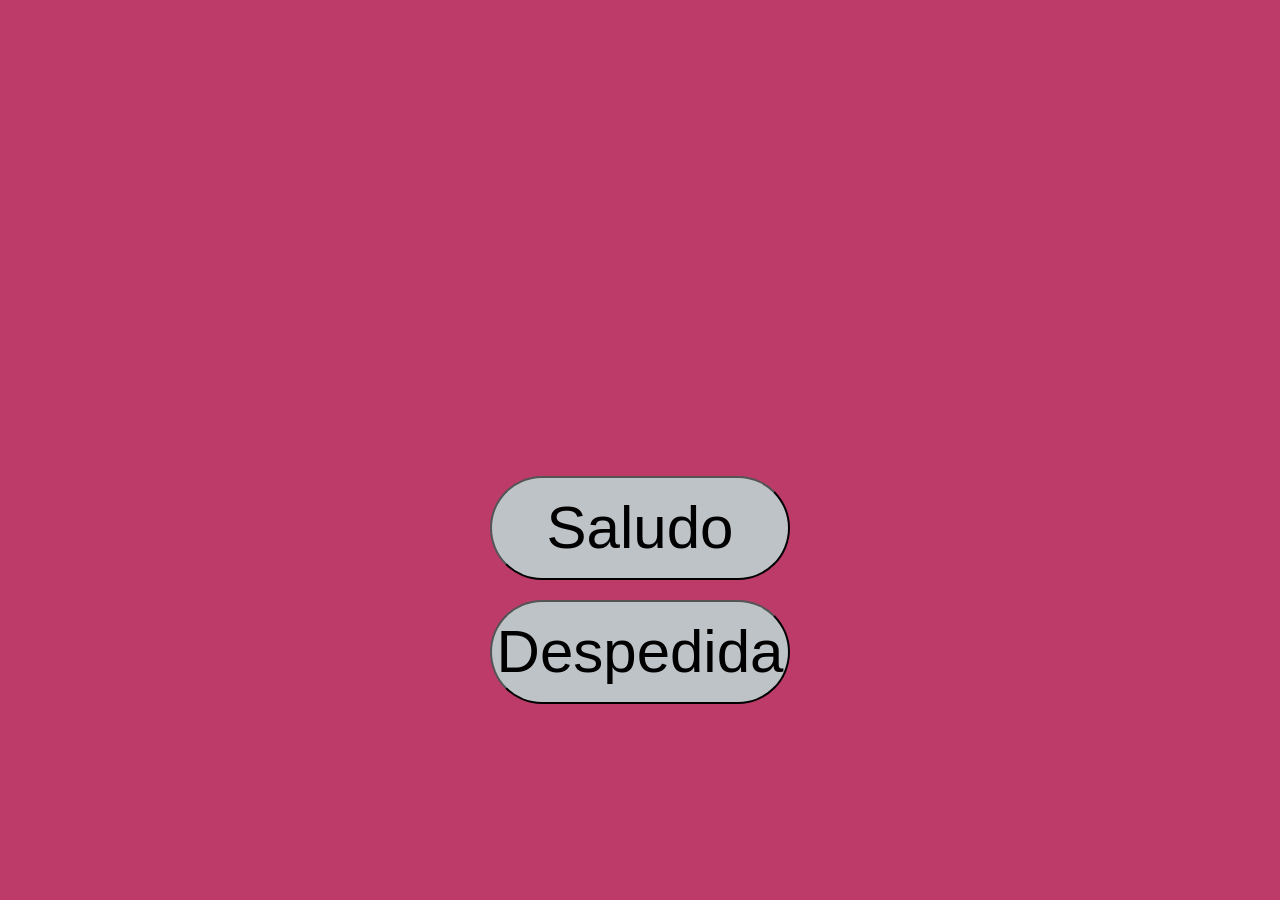
<file: dom-js/01_innerText/index.html>
<!DOCTYPE html>
<html lang="en">
<head>
    <meta charset="UTF-8">
    <meta name="viewport" content="width=device-width, initial-scale=1.0">
    <meta http-equiv="X-UA-Compatible" content="ie=edge">
    <title>Inner HTML</title>
    <link href="https://fonts.googleapis.com/css?family=Roboto" rel="stylesheet">
    <link rel="stylesheet" href="styles.css">
</head>
<body>
    <h1 id="title"></h1>
    <button onclick="mostrarMensaje('Hola')">Saludo</button>
    <button onclick="mostrarMensaje('Chau')">Despedida</button>
    <script src="script.js"></script>
</body>
</html>
</file>
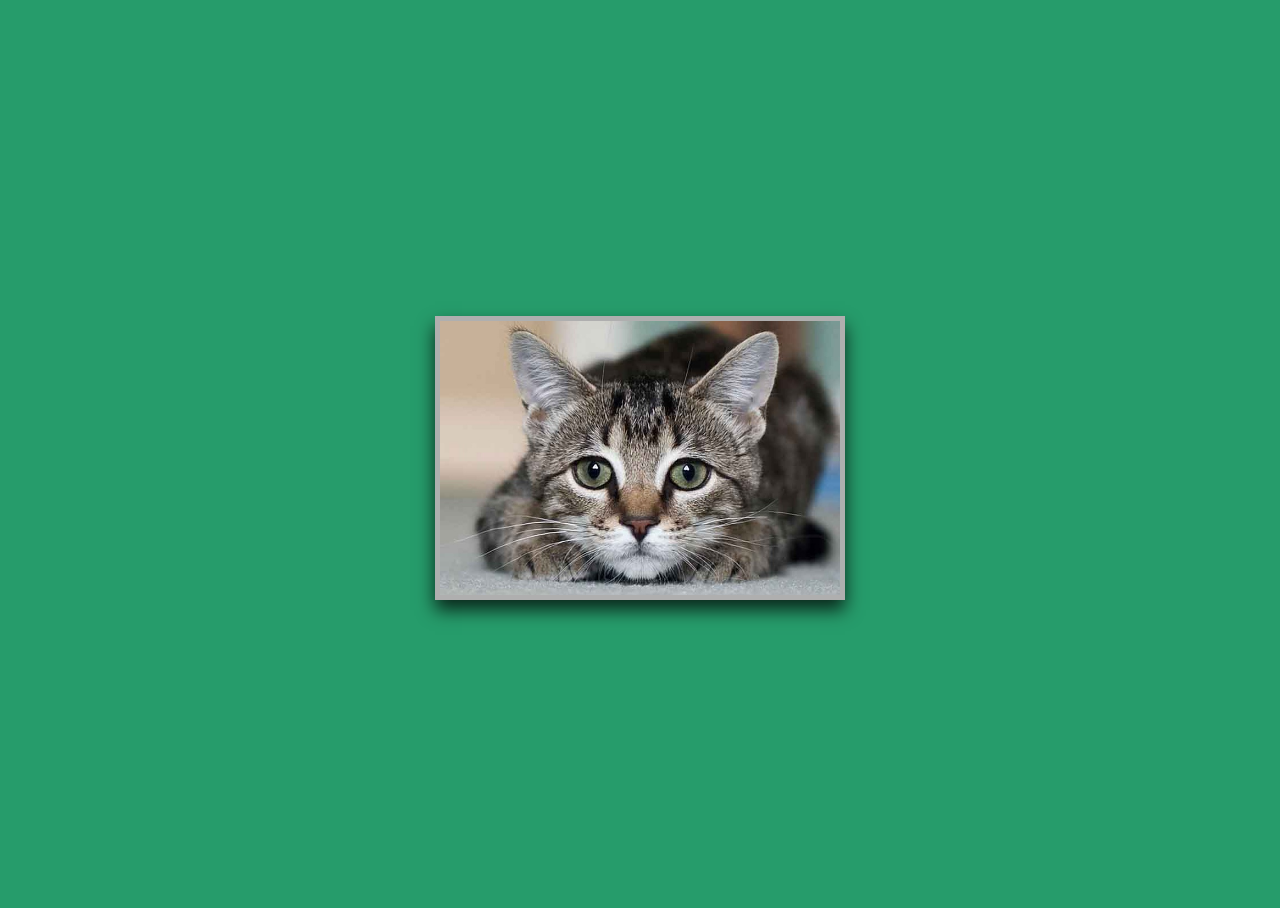
<file: dom-js/01b_animales/index.html>
<!DOCTYPE html>
<html lang="en">
<head>
    <meta charset="UTF-8">
    <meta name="viewport" content="width=device-width, initial-scale=1.0">
    <meta http-equiv="X-UA-Compatible" content="ie=edge">
    <title>Animales</title>
    <link rel="stylesheet" href="styles.css">
</head>
<body>
    <img src="gato.jpg" alt="" id="imagen-animal">
    <script src="script.js"></script>
</body>
</html>
</file>
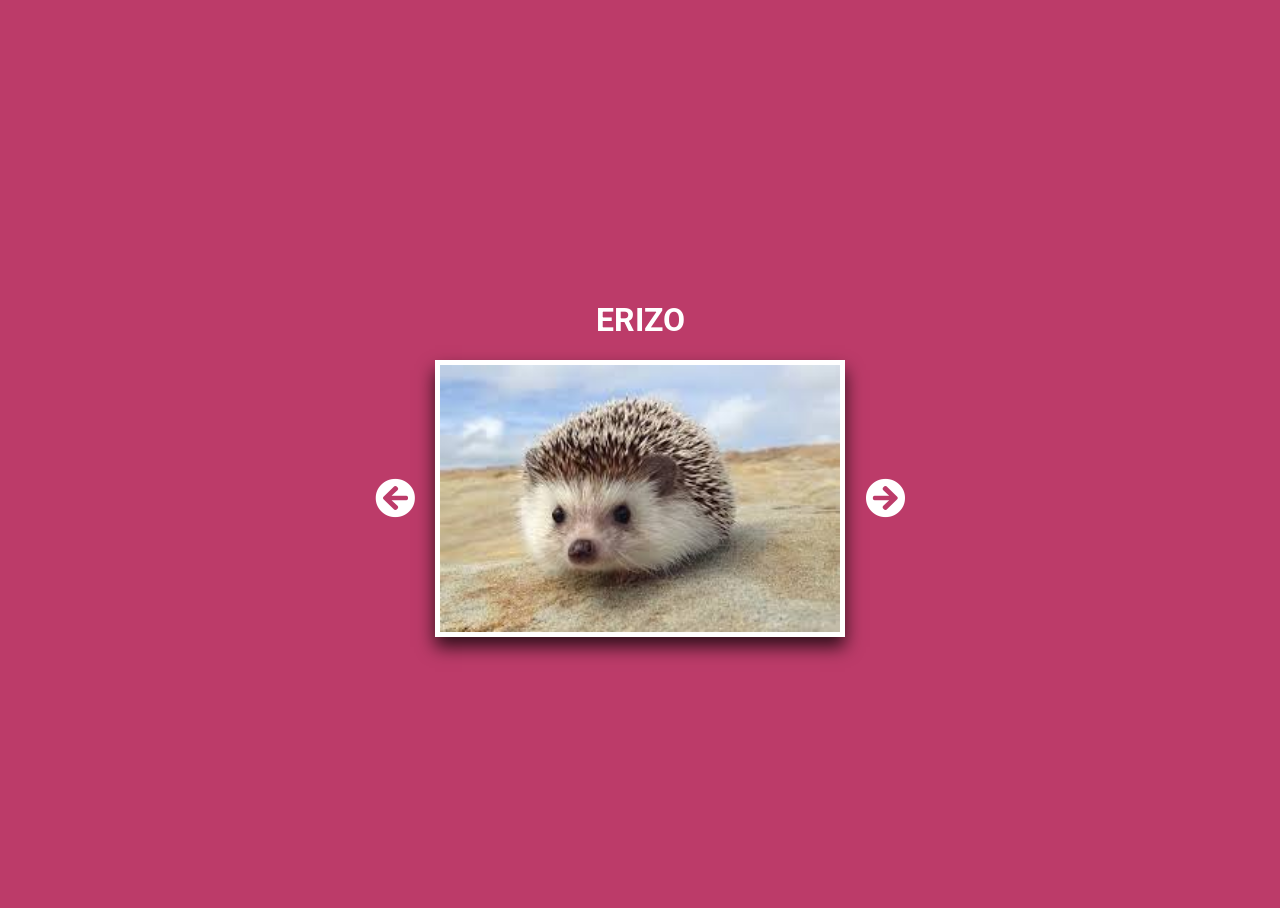
<file: dom-js/01c_slider/index.html>
<!DOCTYPE html>
<html lang="en">
<head>
    <meta charset="UTF-8">
    <meta name="viewport" content="width=device-width, initial-scale=1.0">
    <meta http-equiv="X-UA-Compatible" content="ie=edge">
    <title>Animales</title>
    <link href="https://fonts.googleapis.com/css?family=Roboto" rel="stylesheet">
    <link rel="stylesheet" href="styles.css">
    <link rel="stylesheet" href="https://use.fontawesome.com/releases/v5.8.2/css/all.css" integrity="sha384-oS3vJWv+0UjzBfQzYUhtDYW+Pj2yciDJxpsK1OYPAYjqT085Qq/1cq5FLXAZQ7Ay" crossorigin="anonymous">
</head>
<body>
    <div>
        <h1 id="title_1">ERIZO</h1>
        <h1 id="title_2" class="hidden">FOCA</h1>
        <h1 id="title_3" class="hidden">GATO</h1>
        <h1 id="title_4" class="hidden">PANDA</h1>
        <h1 id="title_5" class="hidden">PERRO</h1>
    </div>
    <div class="img-container">
            <i class="fas fa-arrow-circle-left arrow" onclick="retrocederImagen()"></i>
        <img src="imagen_1.jpg" alt="" id="imagen-animal">
        <i class="fas fa-arrow-circle-right arrow" onclick="avanzarImagen()"></i>
    </div>
    <script src="script.js"></script>
</body>
</html>
</file>
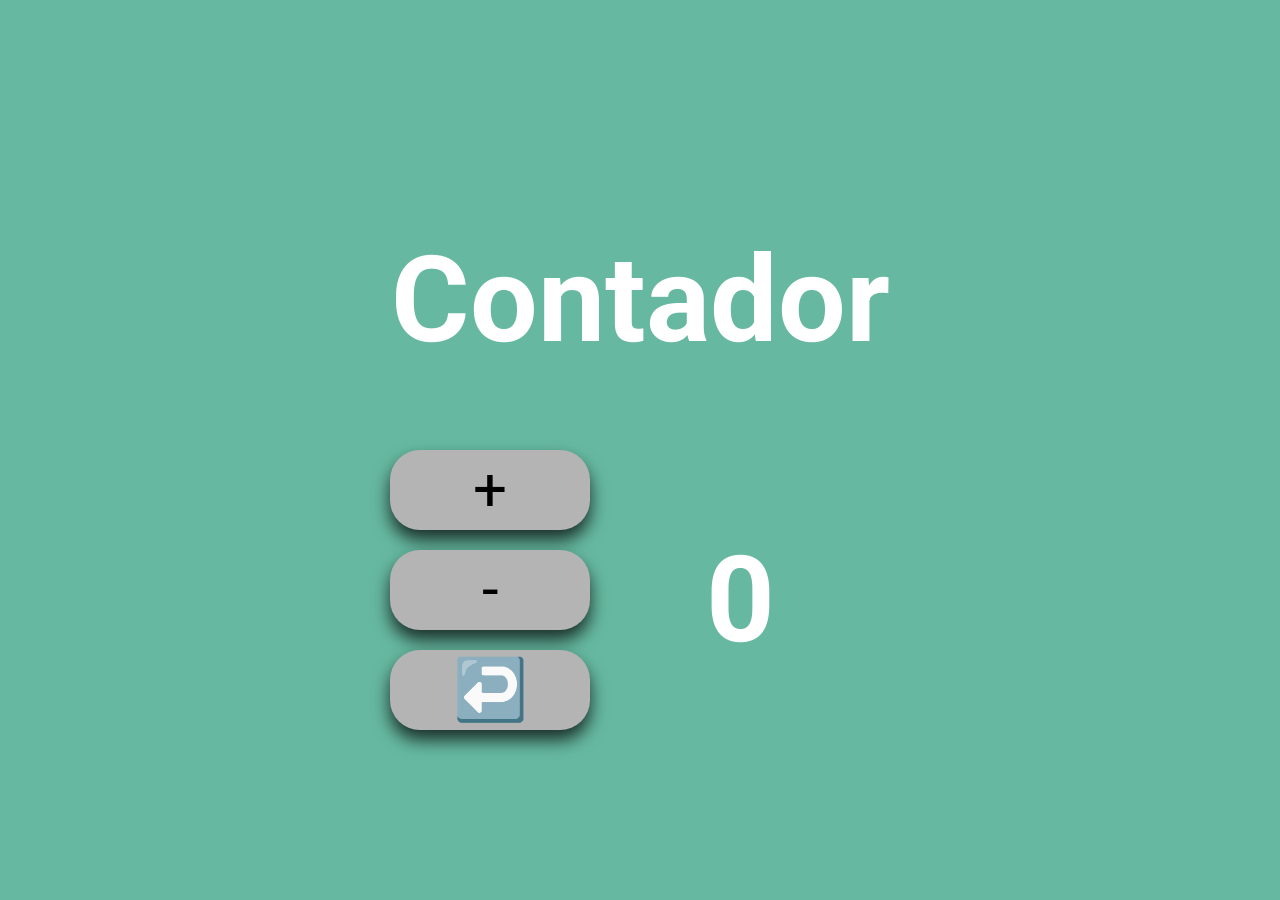
<file: dom-js/02_contador/index.html>
<!DOCTYPE html>
<html lang="en">
<head>
    <meta charset="UTF-8">
    <meta name="viewport" content="width=device-width, initial-scale=1.0">
    <meta http-equiv="X-UA-Compatible" content="ie=edge">
    <title>Inner Text</title>
    <link href="https://fonts.googleapis.com/css?family=Roboto" rel="stylesheet">
    <link rel="stylesheet" href="styles.css">
</head>
<body>
    <h1>Contador</h1>
    <div class="container">
        <div class="buttons">
            <div class="button" onclick="incrementarContador()">+</div>
            <div class="button" onclick="disminuirContador()">-</div>
            <div class="button" onclick="reiniciarContador()">↩️</div>
        </div>
        <h1 id="counter">0</h1>
        <script src="script.js"></script>
    </div>
</body>
</html>
</file>
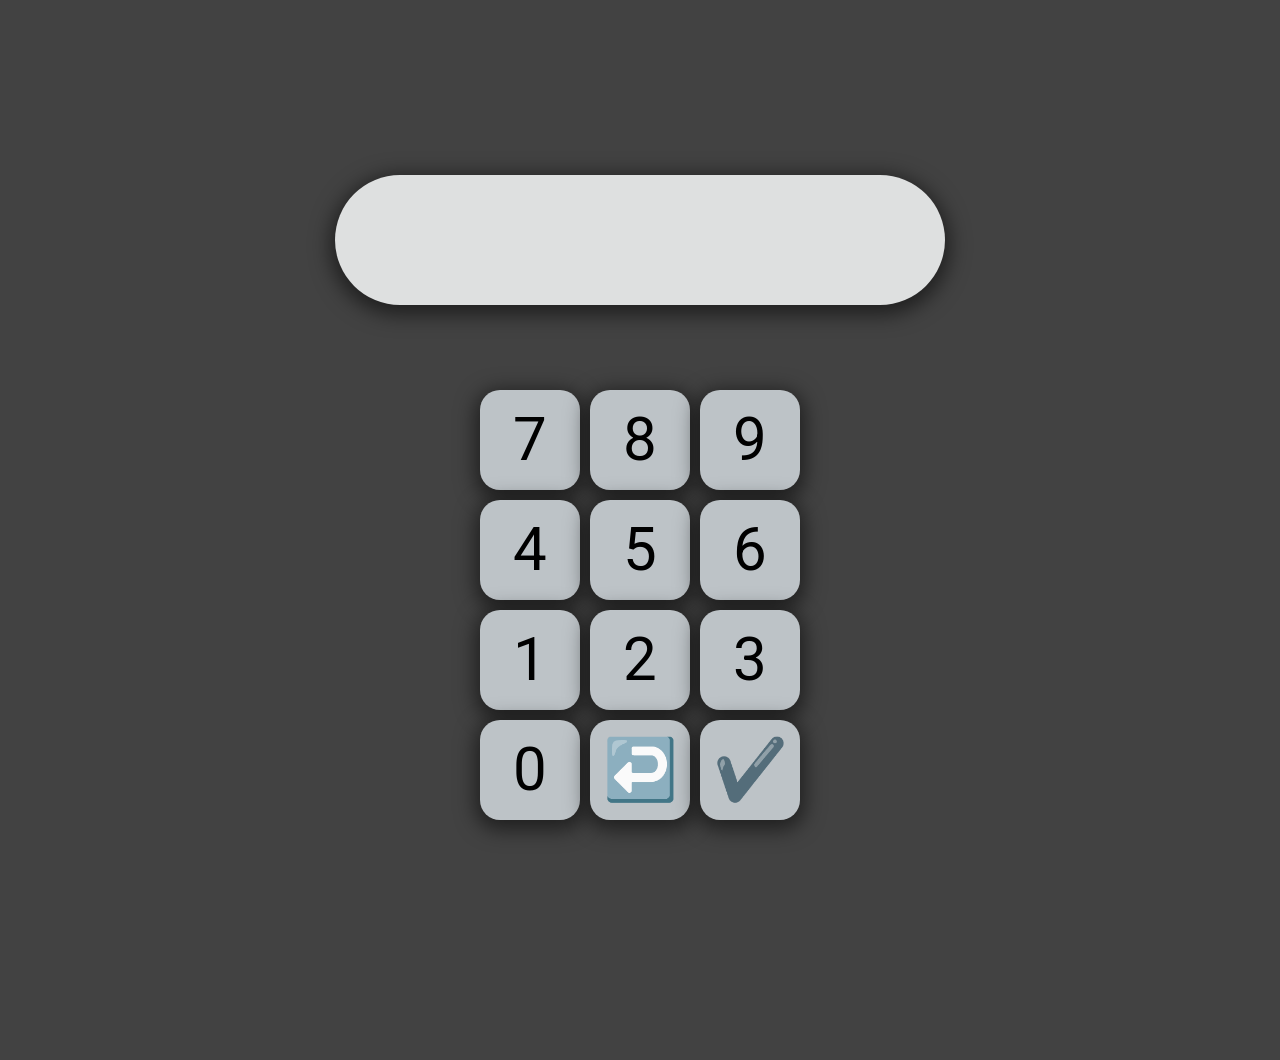
<file: dom-js/03_pin/index.html>
<!DOCTYPE html>
<html lang="en">
<head>
    <meta charset="UTF-8">
    <meta name="viewport" content="width=device-width, initial-scale=1.0">
    <meta http-equiv="X-UA-Compatible" content="ie=edge">
    <title>Pin</title>
    <link href="https://fonts.googleapis.com/css?family=Roboto" rel="stylesheet">
    <link rel="stylesheet" href="styles.css">
</head>
<body>
    <div class="container">
        <h1 id="pin"></h1>
        <div class="buttons">
            <div class="button" onclick="insertarDigito(7)">7</div>
            <div class="button" onclick="insertarDigito(8)">8</div>
            <div class="button" onclick="insertarDigito(9)">9</div>
        </div>
        <div class="buttons">
            <div class="button" onclick="insertarDigito(4)">4</div>
            <div class="button" onclick="insertarDigito(5)">5</div>
            <div class="button" onclick="insertarDigito(6)">6</div>
        </div>
        <div class="buttons">
            <div class="button" onclick="insertarDigito(1)">1</div>
            <div class="button" onclick="insertarDigito(2)">2</div>
            <div class="button" onclick="insertarDigito(3)">3</div>
        </div>
        <div class="buttons">
            <div class="button" onclick="insertarDigito(0)">0</div>
            <div class="button" onclick="borrarDígito()">↩️</div>
            <div class="button" onclick="chequearPin()">✔️</div>
        </div>
    </div>
    <script src="script.js"></script>
</body>
</html>
</file>
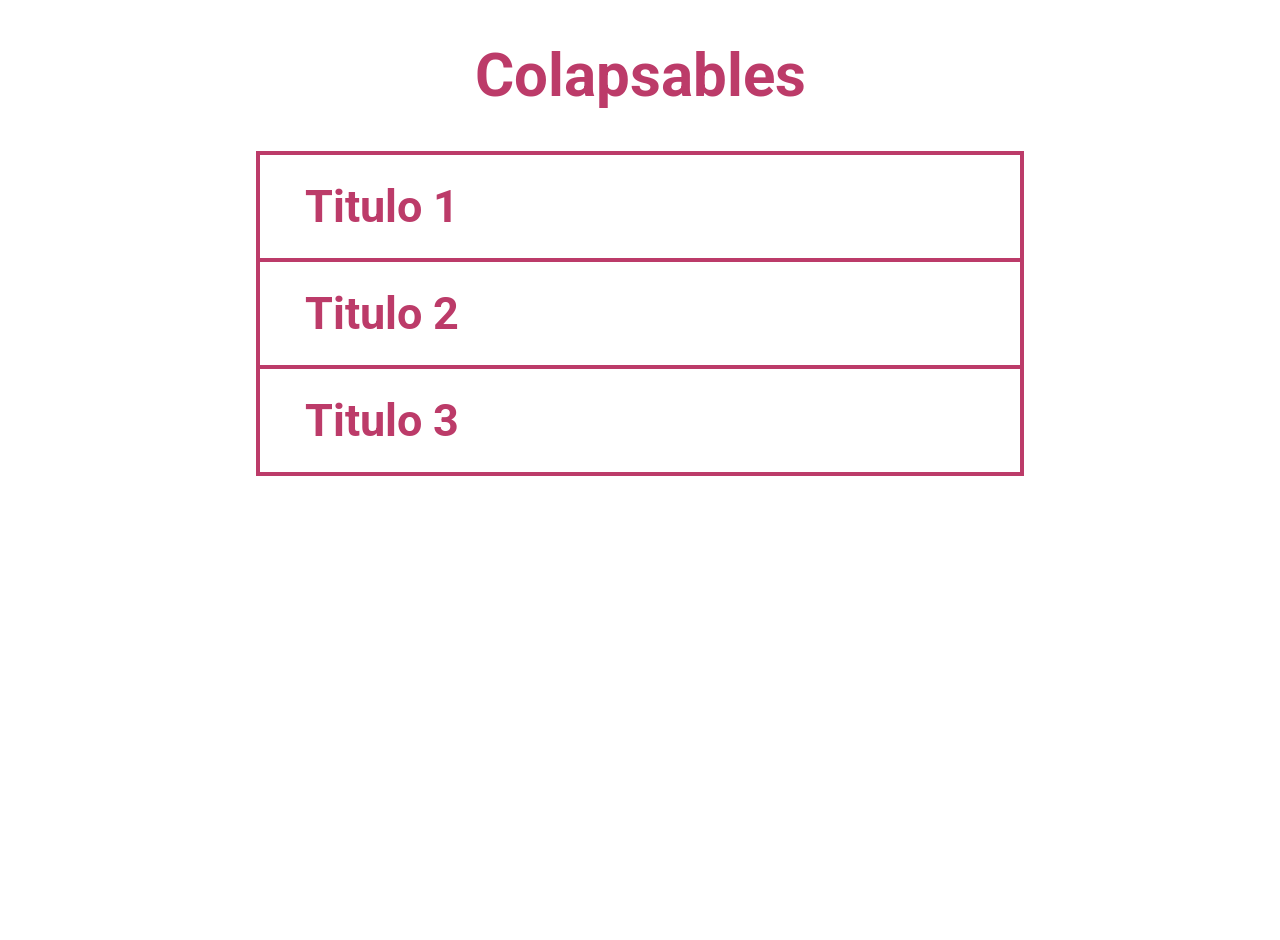
<file: dom-js/03a_colapsable/index.html>
<!DOCTYPE html>
<html lang="en">
<head>
    <meta charset="UTF-8">
    <meta name="viewport" content="width=device-width, initial-scale=1.0">
    <meta http-equiv="X-UA-Compatible" content="ie=edge">
    <title>Colapsable</title>
    <link href="https://fonts.googleapis.com/css?family=Roboto" rel="stylesheet">
    <link rel="stylesheet" href="styles.css">
</head>
<body>
    <h1>Colapsables</h1>
    <div class="container">
        <div class="card">
            <div class="card-header" onclick="mostrarDesplegable('texto-1')">
                <h2>Titulo 1</h2>
            </div>
            <div id="texto-1" class="card-body">
                <p>Lorem, ipsum dolor sit amet consectetur adipisicing elit. Enim voluptates veritatis iusto magni qui, nam accusamus deserunt ratione laboriosam vel dolorum? Dicta fugiat at deserunt saepe ex maxime accusantium nulla.</p>
                <p>Lorem, ipsum dolor sit amet consectetur adipisicing elit. Enim voluptates veritatis iusto magni qui, nam accusamus deserunt ratione laboriosam vel dolorum? Dicta fugiat at deserunt saepe ex maxime accusantium nulla.</p>
            </div>
        </div>
        <div class="card">
            <div class="card-header" onclick="mostrarDesplegable('texto-2')">
                <h2>Titulo 2</h2>
            </div>
            <div id="texto-2" class="card-body">
                <p>Lorem, ipsum dolor sit amet consectetur adipisicing elit. Enim voluptates veritatis iusto magni qui, nam accusamus deserunt ratione laboriosam vel dolorum? Dicta fugiat at deserunt saepe ex maxime accusantium nulla.</p>
                <p>Lorem, ipsum dolor sit amet consectetur adipisicing elit. Enim voluptates veritatis iusto magni qui, nam accusamus deserunt ratione laboriosam vel dolorum? Dicta fugiat at deserunt saepe ex maxime accusantium nulla.</p>
            </div>
        </div>
        <div class="card">
            <div class="card-header" onclick="mostrarDesplegable('texto-3')">
                <h2>Titulo 3</h2>
            </div>
            <div id="texto-3" class="card-body">
                <p>Lorem, ipsum dolor sit amet consectetur adipisicing elit. Enim voluptates veritatis iusto magni qui, nam accusamus deserunt ratione laboriosam vel dolorum? Dicta fugiat at deserunt saepe ex maxime accusantium nulla.</p>
                <p>Lorem, ipsum dolor sit amet consectetur adipisicing elit. Enim voluptates veritatis iusto magni qui, nam accusamus deserunt ratione laboriosam vel dolorum? Dicta fugiat at deserunt saepe ex maxime accusantium nulla.</p>
            </div>
        </div>
    </div>
    <script src="script.js"></script>
</body>
</html>
</file>
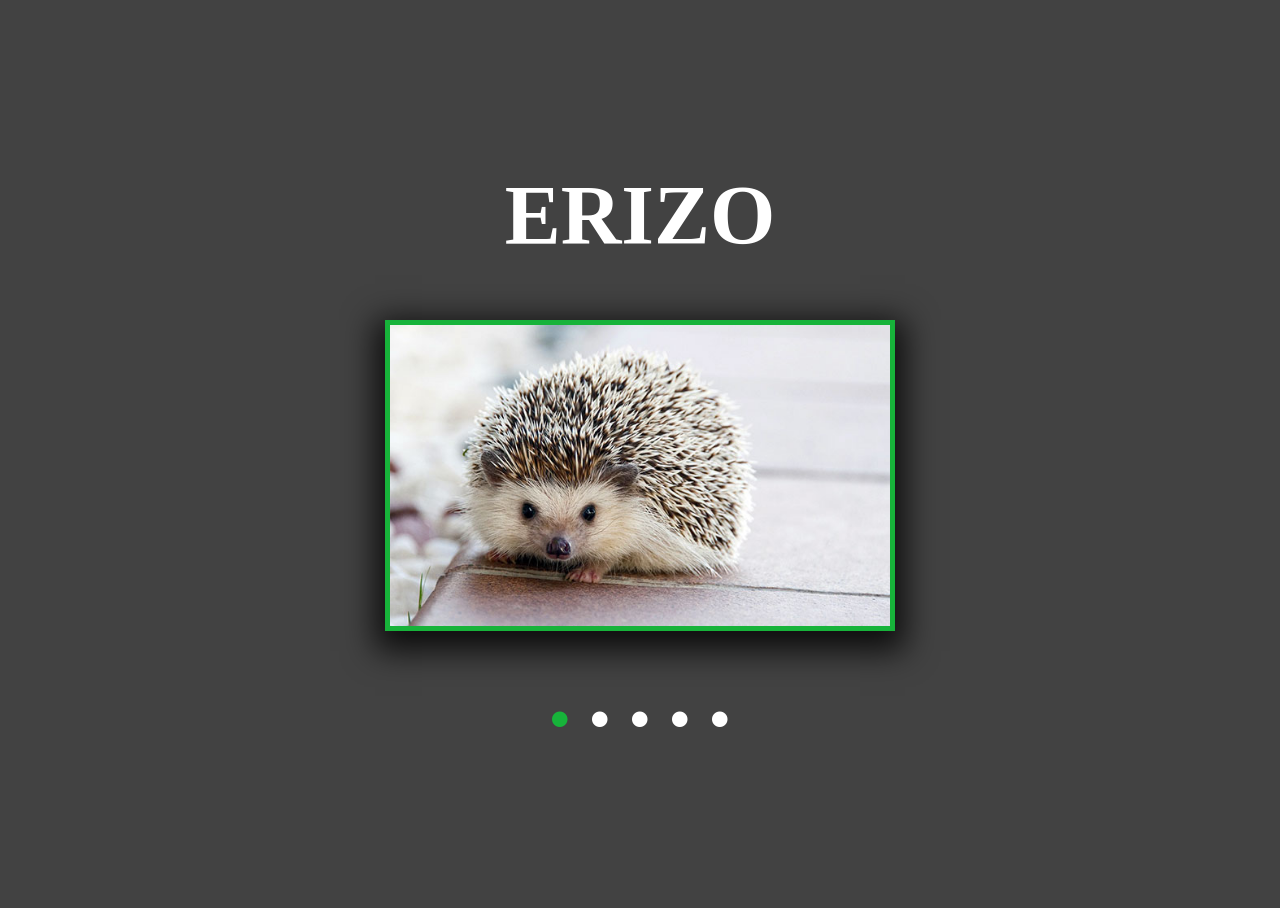
<file: dom-js/03b_slider/index.html>
<!DOCTYPE html>
<html lang="en">
<head>
    <meta charset="UTF-8">
    <meta name="viewport" content="width=device-width, initial-scale=1.0">
    <meta http-equiv="X-UA-Compatible" content="ie=edge">
    <title>Animales</title>
    <link href="https://fonts.googleapis.com/css?family=Roboto" rel="stylesheet">
    <link rel="stylesheet" href="styles.css">
    <link rel="stylesheet" href="https://use.fontawesome.com/releases/v5.8.2/css/all.css" integrity="sha384-oS3vJWv+0UjzBfQzYUhtDYW+Pj2yciDJxpsK1OYPAYjqT085Qq/1cq5FLXAZQ7Ay" crossorigin="anonymous">
</head>
<body>
    <div class="titles">
        <h1 id="title_1">ERIZO</h1>
        <h1 id="title_2" class="hidden">FOCA</h1>
        <h1 id="title_3" class="hidden">GATO</h1>
        <h1 id="title_4" class="hidden">PANDA</h1>
        <h1 id="title_5" class="hidden">PERRO</h1>
    </div>
    <div class="img-container">
        <img src="imagen_1.jpg" alt="" id="imagen-animal">
        <div class="dots">
                <i class="fas fa-circle selected" id="dot_1" onclick="cambiarImagen(1)"></i>
                <i class="fas fa-circle" id="dot_2" onclick="cambiarImagen(2)"></i>
                <i class="fas fa-circle" id="dot_3" onclick="cambiarImagen(3)"></i>
                <i class="fas fa-circle" id="dot_4" onclick="cambiarImagen(4)"></i>
                <i class="fas fa-circle" id="dot_5" onclick="cambiarImagen(5)"></i>
        </div>        
    </div>
    <script src="script.js"></script>
</body>
</html>
</file>
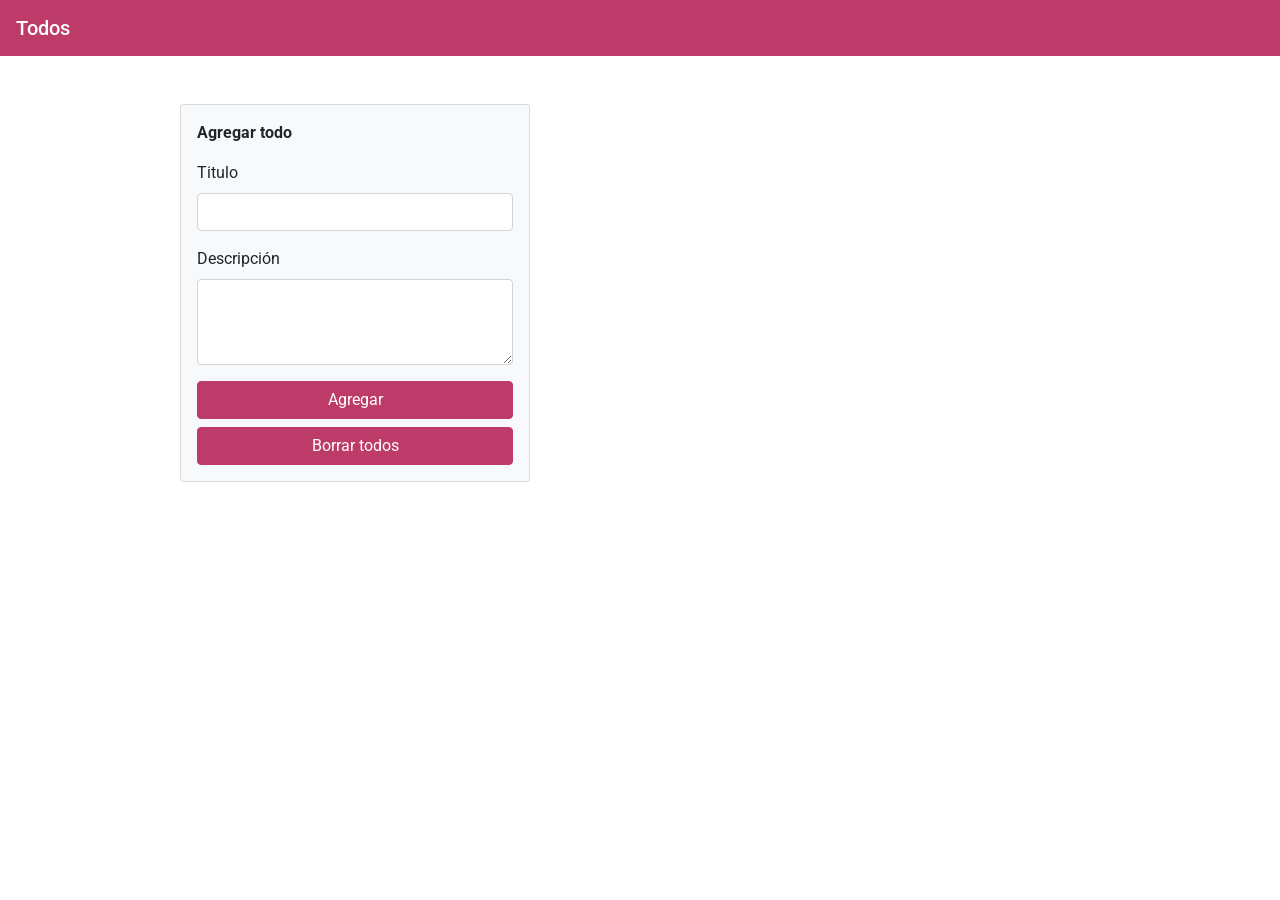
<file: dom-js/04_todos/index.html>
<!DOCTYPE html>
<html lang="en">

<head>
    <meta charset="UTF-8">
    <meta name="viewport" content="width=device-width, initial-scale=1.0">
    <meta http-equiv="X-UA-Compatible" content="ie=edge">
    <title>Inner HTML</title>
    <link rel="stylesheet" href="https://stackpath.bootstrapcdn.com/bootstrap/4.3.1/css/bootstrap.min.css"
        integrity="sha384-ggOyR0iXCbMQv3Xipma34MD+dH/1fQ784/j6cY/iJTQUOhcWr7x9JvoRxT2MZw1T" crossorigin="anonymous">
    <link href="https://fonts.googleapis.com/css?family=Roboto" rel="stylesheet">
    <link rel="stylesheet" href="styles.css">
</head>

<body>
    <nav class="navbar navbar-light">
        <span class="navbar-brand mb-0 h1 text-white">Todos</span>
    </nav>
    <div class="container mt-5">
        <div class="row">
            <div class="col-4 offset-1">
                <form action="" class="card bg-light p-3">
                    <p><b>Agregar todo</b></p>
                    <div class="form-group">
                        <label for="todo-title">Titulo</label>
                        <input type="text" class="form-control" id="todo-title">
                    </div>
                    <div class="form-group">
                        <label for="todo-description">Descripción</label>
                        <textarea class="form-control" id="todo-description" rows="3"></textarea>
                    </div>
                    <button type="button" class="btn btn-primary mb-2" onclick="agregarTodo()">Agregar</button>
                    <button type="button" class="btn btn-primary" onclick="eliminarTodos()">Borrar todos</button>
                </form>
            </div>
            <div class="col-6" id="todos-container">

            </div>
        </div>
    </div>
    <script src="script.js"></script>
</body>

</html>
</file>
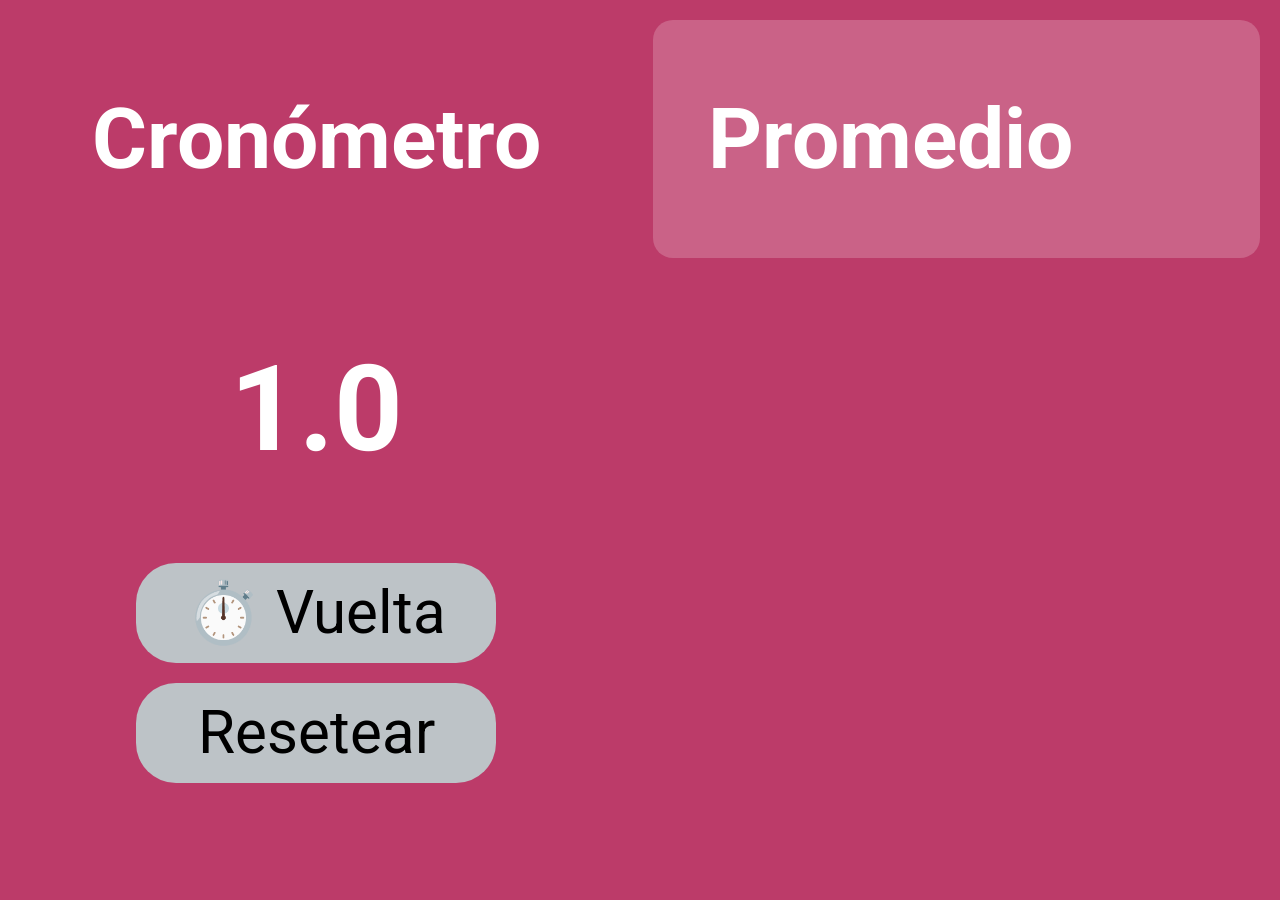
<file: dom-js/05_cronometro/index.html>
<!DOCTYPE html>
<html lang="en">
<head>
    <meta charset="UTF-8">
    <meta name="viewport" content="width=device-width, initial-scale=1.0">
    <meta http-equiv="X-UA-Compatible" content="ie=edge">
    <title>Inner Text</title>
    <link href="https://fonts.googleapis.com/css?family=Roboto" rel="stylesheet">
    <link rel="stylesheet" href="styles.css">  
</head>
<body>
    <div class="container">
        <h2>Cronómetro</h2>
        <div class="timer">
            <h1 id="counter">0</h1>
            <div class="buttons">
                <div class="button" onclick="cronometrarVuelta()">⏱️ Vuelta</div>
                <div class="button" onclick="reiniciar()">Resetear</div>
            </div>
        </div>
    </div>
    <div id="laps">
        <h2 id="average">Promedio</h2>
    </div>
    <script src="script.js"></script>
</body>
</html>
</file>
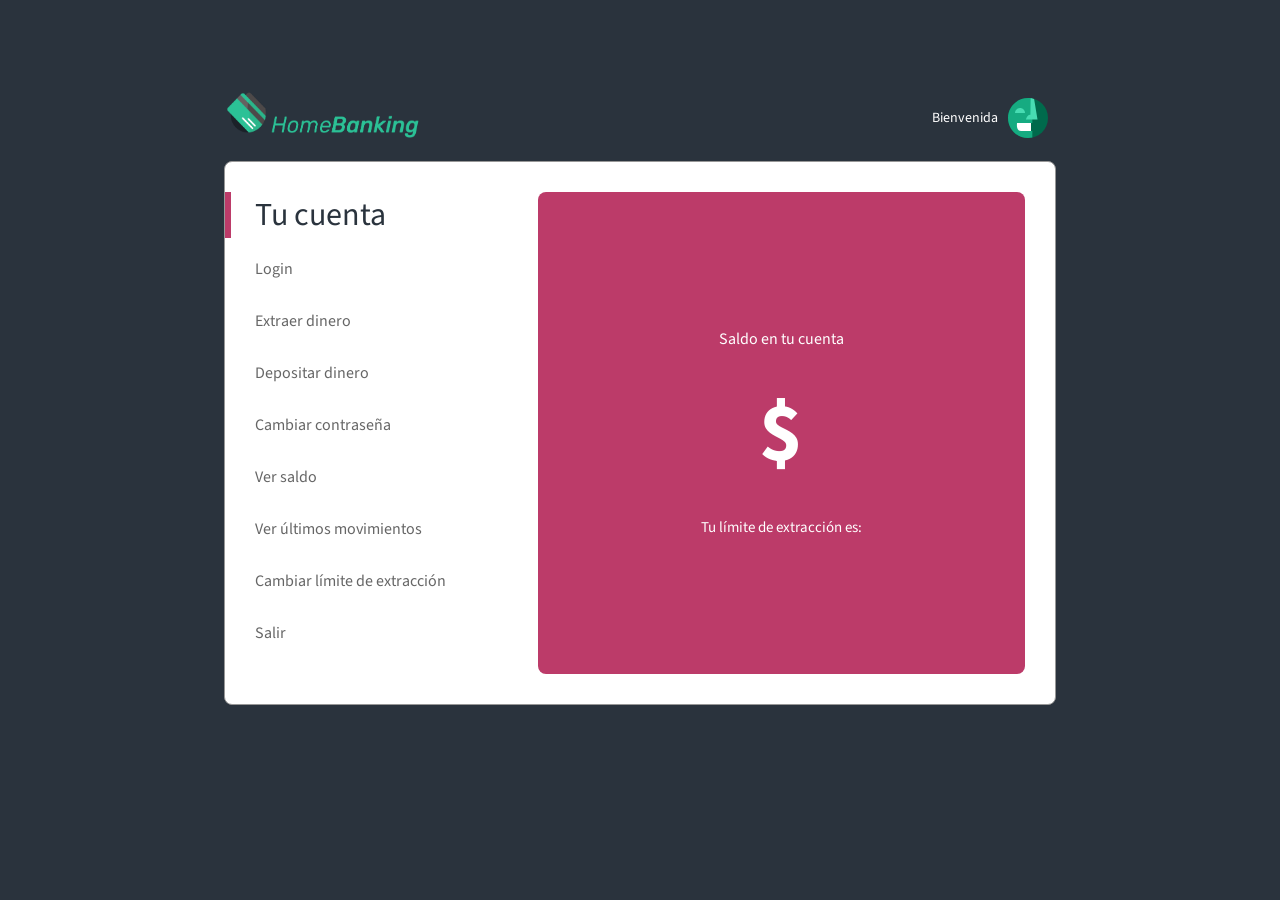
<file: dom-js/06_homeBanking/index.html>
<!DOCTYPE html>
<html>
  <head>
    <meta charset="UTF-8">
    <link rel="stylesheet" type="text/css" href="css/style.css">
    <link href="https://fonts.googleapis.com/css?family=Source+Sans+Pro" rel="stylesheet">
    <title>HOME BANKING</title>
    <meta name="viewport" content="width=device-width, initial-scale=1.0">
    <script src="js/homebanking.js"></script>
  </head>
  <body>
    <div class="header">
      <img class="logo" src="img/logo.png"/>
      <div class="align-left">
        <span id="nombre">Bienvenida</span>
        <img class="avatar" src="img/avatar.svg"/>
      </div>
    </div>
    <div class="white-container">
      <div class="menu-container">
        <h1 class="tu-cuenta">Tu cuenta</h1>
        <button class="links">Login</button>
        <button class="links">Extraer dinero</button>
        <button class="links">Depositar dinero</button>
        <button class="links">Cambiar contraseña</button>
        <button class="links" onclick="verSaldo()">Ver saldo</button>
        <button class="links" onclick="verUltimosMovimientos()">Ver últimos movimientos</button>
        <button class="links">Cambiar límite de extracción</button>
        <button class="links">Salir</button>
      </div>
      <div class="green-container" id="cuenta-info">
        <div class="cuenta-info">
          <p>Saldo en tu cuenta</p>
          <h3 id="saldo-cuenta">$</h3>
          <p id="limite-extraccion">Tu límite de extracción es: </p>
        </div>
      </div>
      <div class="ultimos-movimientos-container hidden" id="ultimos-movimientos">
          <h2>Últimos movimientos</h2>
      </div>
    </div>
  </body>
</html>
</file>
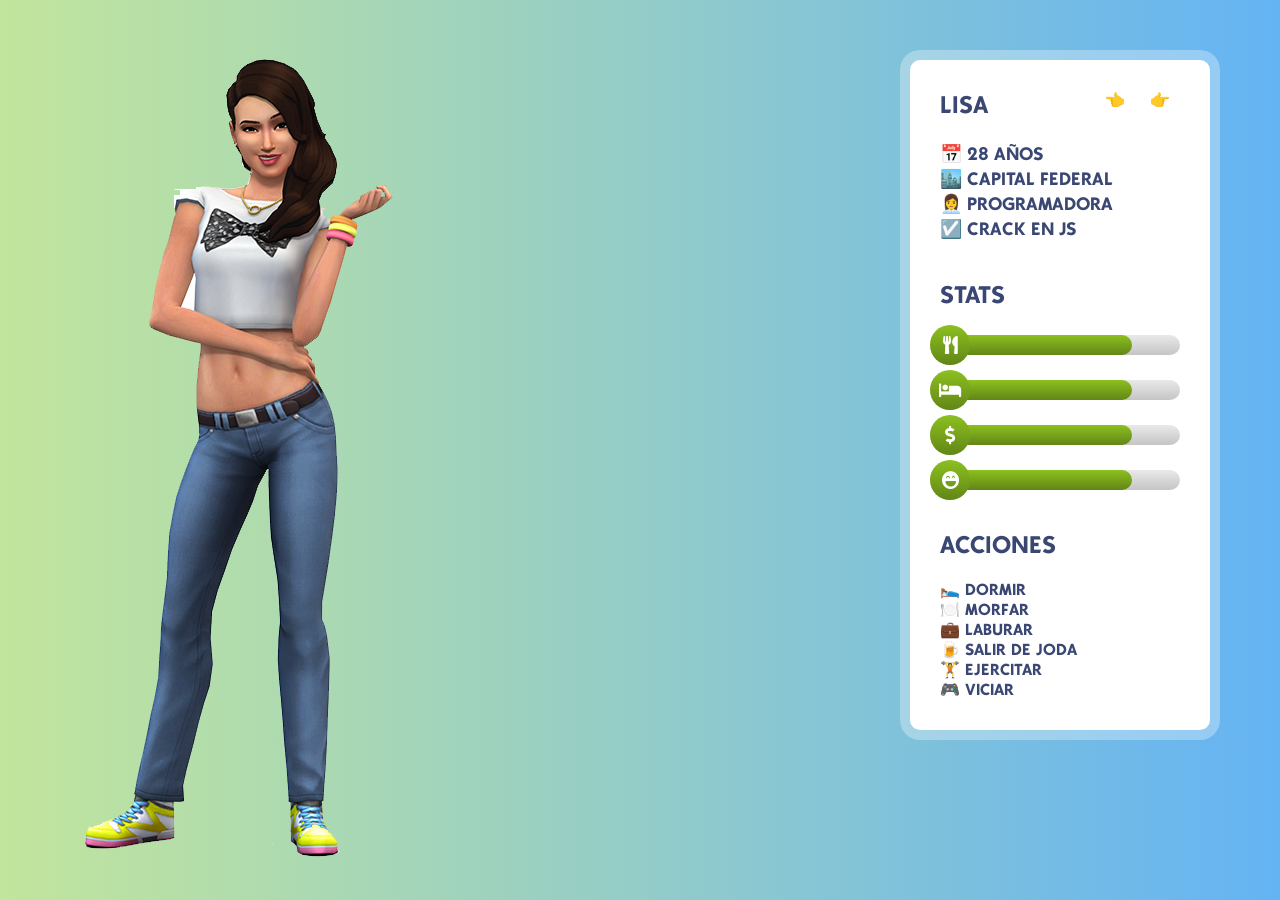
<file: dom-js/08_sims/index.html>
<!DOCTYPE html>
<html lang="en">
<head>
    <meta charset="UTF-8">
    <meta name="viewport" content="width=device-width, initial-scale=1.0">
    <meta http-equiv="X-UA-Compatible" content="ie=edge">
    <title>The Sims</title>
    <link rel="stylesheet" href="https://use.fontawesome.com/releases/v5.8.2/css/all.css" integrity="sha384-oS3vJWv+0UjzBfQzYUhtDYW+Pj2yciDJxpsK1OYPAYjqT085Qq/1cq5FLXAZQ7Ay" crossorigin="anonymous">
    <link rel="stylesheet" href="styles.css">
</head>
<body>
    <img id='imagen' src="character.png" alt="">
    <div class="outer-container">
        <div class="container">
            <section class="info">
                <h1 id="nombre">Lisa</h1>
                <span class="navigation">
                    <span id="anterior">👈</span>
                    <span id="siguiente">👉</span>
                </span>
                <h2>📅 <span id="edad">28</span> años</h2>
                <h2>🏙️ <span id="ciudad">Capital Federal</span></h2>
                <h2>👩‍💼 <span id="profesion">Programadora</span></h2>
                <h2>☑️ <span id="curiosidad">Crack en JS</span></h2>
            </section>
            <section class="stats">
                <h1>STATS</h1>
                <div class="empty-bar">
                    <div class="bar" id="barra-hambre">
                        <div class="circle">
                            <i class="fas fa-utensils icon"></i>
                        </div>
                    </div>
                </div>
                <div class="empty-bar">
                    <div class="bar" id="barra-energia">
                        <div class="circle">
                            <i class="fas fa-bed icon"></i>
                        </div>
                    </div>
                </div>
                <div class="empty-bar">
                    <div class="bar" id="barra-dinero">
                        <div class="circle">
                            <i class="fas fa-dollar-sign icon"></i>
                        </div>
                    </div>
                </div>
                <div class="empty-bar">
                    <div class="bar" id="barra-felicidad">
                        <div class="circle">
                            <i class="fas fa-laugh-beam icon"></i>
                        </div>
                    </div>
                </div>
            </section>
            <section class="actions">
                <h1>ACCIONES</h1>
                <div class="action" id="dormir">🛌 DORMIR</div>
                <div class="action" id="morfar">🍽️ MORFAR</div>
                <div class="action" id="laburar">💼 LABURAR</div>
                <div class="action" id="salir">🍺 SALIR DE JODA</div>
                <div class="action" id="ejercitar">🏋️‍ EJERCITAR</div>
                <div class="action" id="viciar">🎮 VICIAR</div>
            </section>
        </div>
    </div>
    <script src="sim.js"></script>
    <script src="barra.js"></script>
    <script src="script.js"></script>
</body>
</html>
</file>
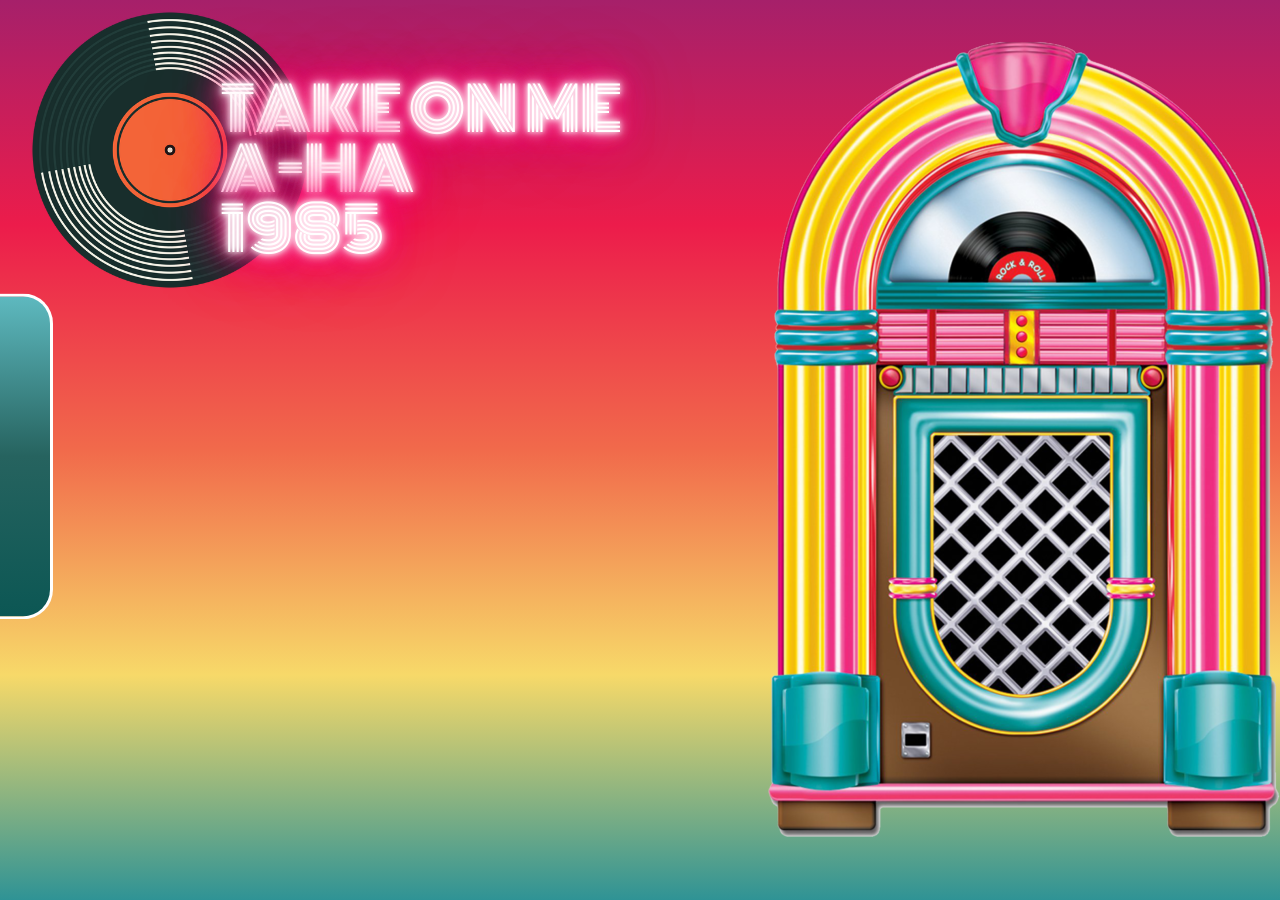
<file: dom-js/09_jukebox/index.html>
<!DOCTYPE html>
<html lang="en">
<head>
    <meta charset="UTF-8">
    <meta name="viewport" content="width=device-width, initial-scale=1.0">
    <meta http-equiv="X-UA-Compatible" content="ie=edge">
    <title>Jukebox</title>
    <link async href="http://fonts.googleapis.com/css?family=Monoton" data-generated="http://enjoycss.com" rel="stylesheet" type="text/css"/>
    <link href="https://fonts.googleapis.com/css?family=Roboto" rel="stylesheet">
    <link rel="stylesheet" href="styles.css">
</head>
<body>
    <img src="vinyl.png" alt="">
    <p id="playing">
        TAKE ON ME <br>
        A-HA <br>
        1985 <br>
    </p>
    <div class="songs">
        <div class="song" data-author="A-HA" onclick="reproducirCancion('TAKE ON ME', 'A-HA', '1985')">
            <span>
                TAKE ON ME
            </span>
        </div>
        <div class="song" onclick="reproducirCancion('MODERN LOVE', 'DAVID BOWIE', '1983')">
            <span>
                MODERN LOVE
            </span>
        </div>
        <div class="song" onclick="reproducirCancion('PAPA DON´T PREACH', 'MADONNA', '1986')">
            <span>
                PAPA DON'T PREACH
            </span>
        </div>
        <div class="song" onclick="reproducirCancion('AFRICA', 'TOTO', '1982')">
            <span>
                AFRICA
            </span>
        </div>
    </div>
    <script src="script.js"></script>
</body>
</html>
</file>
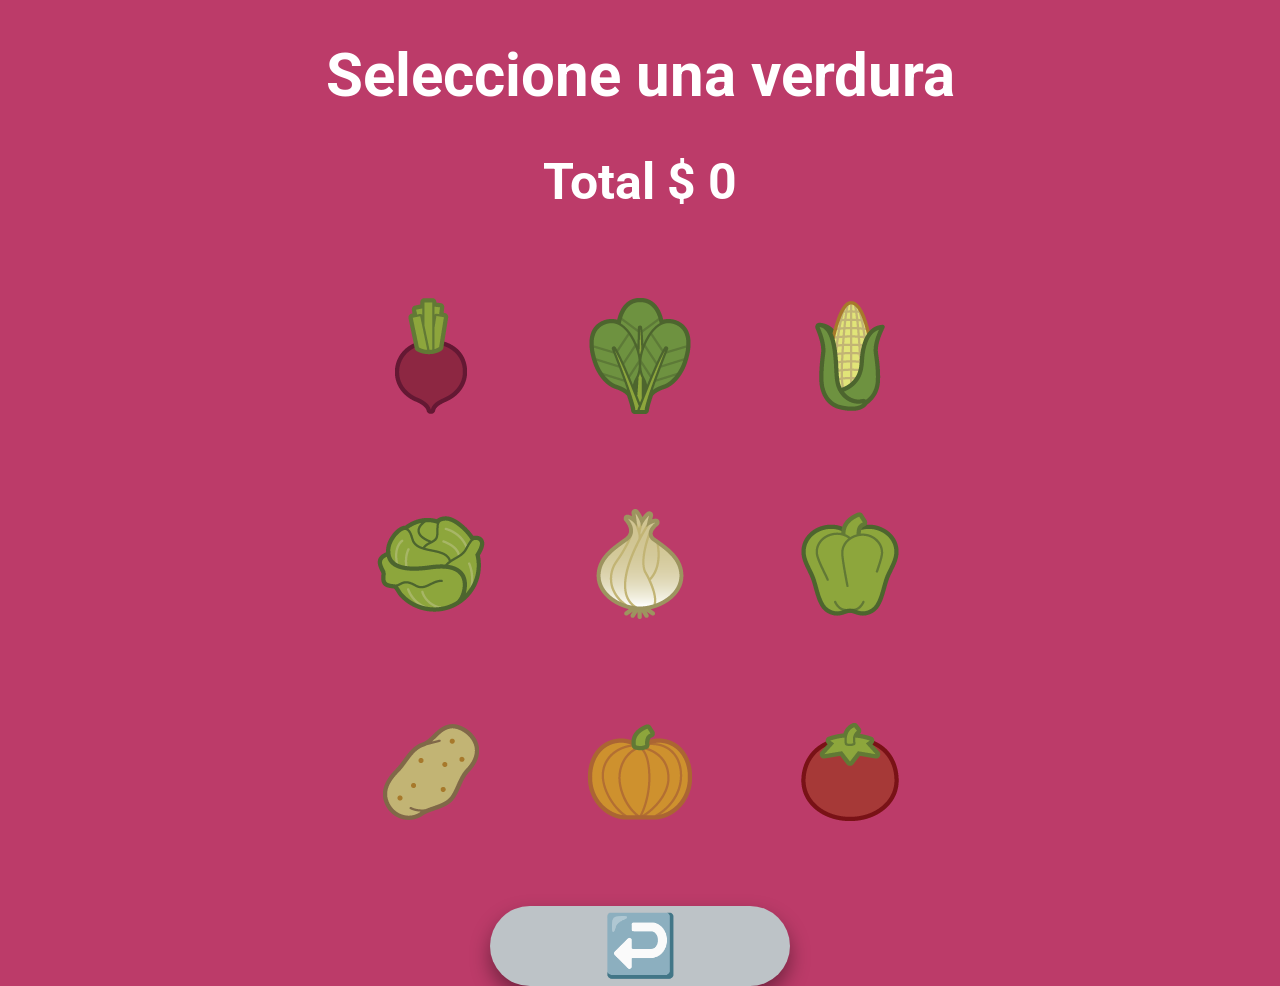
<file: dom-js/10_verduleria/index.html>
<!DOCTYPE html>
<html lang="en">
<head>
    <meta charset="UTF-8">
    <meta name="viewport" content="width=device-width, initial-scale=1.0">
    <meta http-equiv="X-UA-Compatible" content="ie=edge">
    <title>Verduleria</title>
    <link href="https://fonts.googleapis.com/css?family=Roboto" rel="stylesheet">
    <link rel="stylesheet" href="styles.css">
</head>
<body>
    <h1 id="mensaje">Seleccione una verdura</h1>
    <h2>Total $ <span id="total">0</span></h2>
    <div class="veggies">
        <img src="imgs/beet.png" alt="" onclick="agregarVerdura('Remolacha', 20)">
        <img src="imgs/spinach.png" alt="" onclick="agregarVerdura('Espinaca', 25)">
        <img src="imgs/corn.png" alt="" onclick="agregarVerdura('Choclo', 25)">
        <img src="imgs/lettuce.png" alt="" onclick="agregarVerdura('Lechuga', 20)">
        <img src="imgs/onion.png" alt="" onclick="agregarVerdura('Cebolla', 15)">
        <img src="imgs/pepper.png" alt="" onclick="agregarVerdura('Morrón', 25)">
        <img src="imgs/potato.png" alt="" onclick="agregarVerdura('Papa', 15)">
        <img src="imgs/pumpkin.png" alt="" onclick="agregarVerdura('Calabaza', 40)">
        <img src="imgs/tomato.png" alt="" onclick="agregarVerdura('Tomate', 30)">
    </div>
    <div class="button" onclick="reiniciar()">↩️</div>
    <script src="script.js"></script>
</body>
</html>
</file>
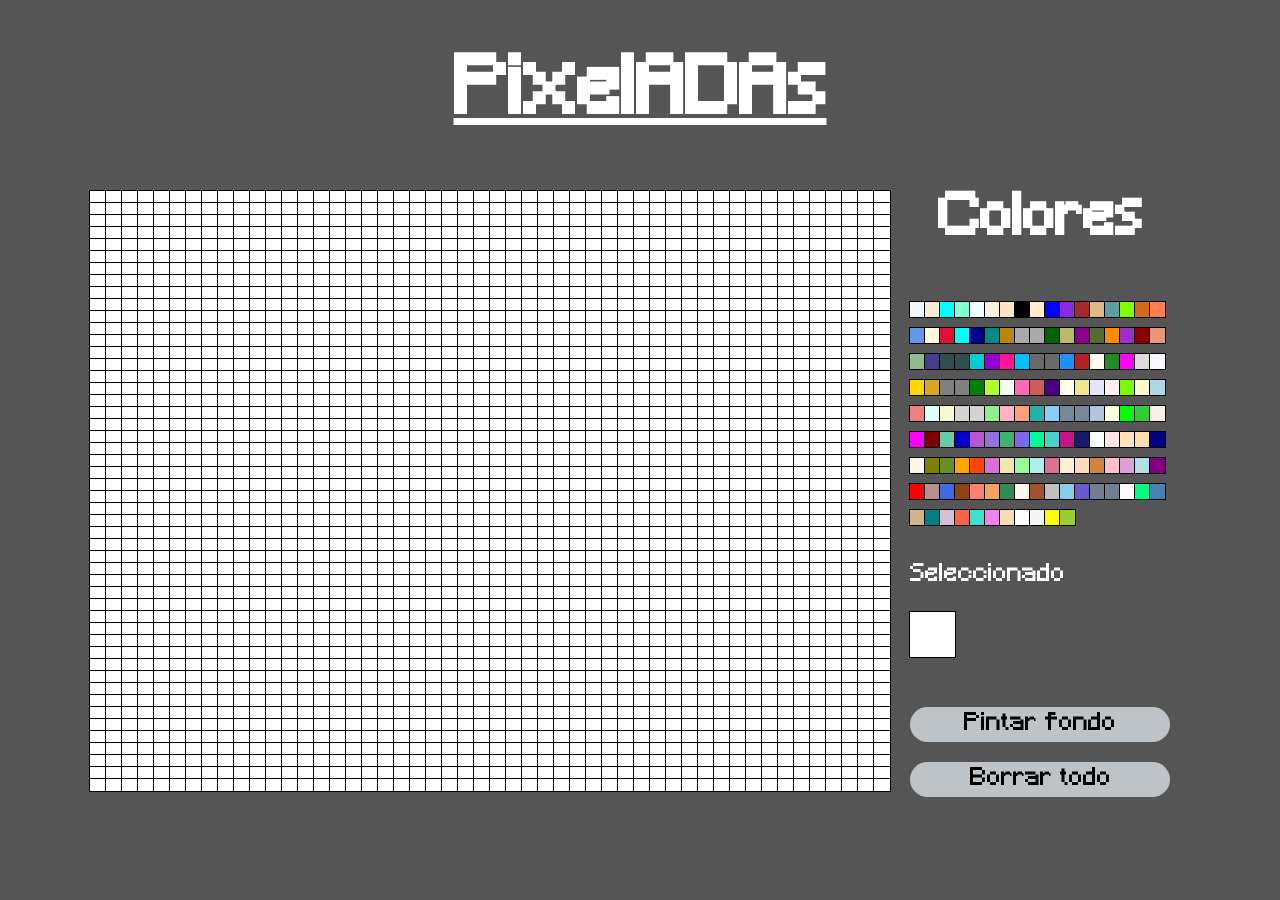
<file: dom-js/11_pixelart/index.html>
<!DOCTYPE html>
<html lang="en">

<head>
    <meta charset="UTF-8">
    <meta name="viewport" content="width=device-width, initial-scale=1.0">
    <meta http-equiv="X-UA-Compatible" content="ie=edge">
    <title>Pixel Art</title>
    <link rel="stylesheet" href="style.css">
</head>

<body>
    <div class="column">
        <h1>PixelADAs</h1>
        <div class="container">
            <div id="grilla"></div>
            <div id="colores">
                <h2>Colores</h2>
                <div id="paleta"></div>
                <p>Seleccionado</p>
                <div id="seleccionado"></div>
                <div class="button" id="pintar-fondo">Pintar fondo</div>
                <div class="button" id="borrar-todo">Borrar todo</div>
            </div>                        
        </div>
    </div>
    <script src="script.js"></script>
</body>

</html>
</file>
<file: dom-js/01_innerText/styles.css>
html, body {
    background-color: #BC3B69;
    height: 100%;
    font-family: Roboto;
}

body {
    display: flex;
    flex-direction: column;
    align-items: center;
    justify-content: center;
    margin: 0;
}

h1 {
    font-size: 120px;
    height: 140px;
    color: white;
    text-align: center;
}

button {
    background-color: #bdc3c7;
    text-align: center;
    border-radius: 60px;
    padding: 10px 0;
    width: 300px;
    line-height: 80px;
    font-size: 60px;
    user-select: none;
    margin-bottom: 20px;
}
</file>
<file: dom-js/01b_animales/styles.css>
html, body {
    background-color: #269c6b;
    height: 100%;
}

body {
    display: flex;
    justify-content: center;
    align-items: center;
}

img {
    width: 400px;
    border: 5px solid rgb(175, 175, 175);
    box-shadow: 0px 10px 17px 0px rgba(0,0,0,0.75);
}
</file>
<file: dom-js/01c_slider/styles.css>
html, body {
    background-color: #BC3B69;
    height: 100%;
    font-family: Roboto;
    color: white;
}

body {
    display: flex;
    flex-direction: column;
    justify-content: center;
    align-items: center;
}

.img-container {
    display: flex;
    justify-content: center;
    align-items: center;
} 

h1 {
    text-align: center;
}

img {
    width: 400px;
    border: 5px solid white;
    box-shadow: 0px 10px 17px 0px rgba(0,0,0,0.75);
}

.arrow {
    font-size: 40px;
    color: white;
    margin: 0 20px;
}

.hidden {
    display: none;
}
</file>
<file: dom-js/02_contador/styles.css>
html, body {
    background-color: rgb(102, 185, 160);
    height: 100%;
    font-family: Roboto;
}

body {
    display: flex;
    flex-direction: column;
    align-items: center;
    justify-content: center;
    margin: 0;
}

h1 {
    font-size: 120px;
    color: white;
    text-align: center;
}

.container {
    display: flex;
    align-items: center;
    width: 500px;
}

#counter {
    flex-grow: 1;
}

.button {
    background-color: #b4b4b4;
    text-align: center;
    border-radius: 30px;
    width: 200px;
    line-height: 80px;
    font-size: 60px;
    user-select: none;
    margin-bottom: 20px;
    box-shadow: 0px 10px 17px 0px rgba(0,0,0,0.75);
}
</file>
<file: dom-js/03_pin/styles.css>
html, body {
    background-color: #424242;
    height: 100%;
    font-family: Roboto;
}

body {
    display: flex;
    flex-direction: column;
    align-items: center;
    justify-content: center;
    margin: 0;
    padding-bottom: 160px;
}

h1 {
    font-size: 120px;
    line-height: 104px;
    height: 130px;
    text-align: center;
    background-color: #dee0e0;
    border-radius: 70px;
    width: 610px;
    padding: 20px 25px;
    box-sizing: border-box;
    margin-top: 100px;
    box-shadow: 0px 5px 20px 5px #00000085;
}

.container {
    display: flex;
    flex-direction: column;
    align-items: center;
}

.container {
    margin: 100px 0;
}

#counter {
    flex-grow: 1;
}

.buttons {
    display: flex;
}

.button {
    background-color: #bdc3c7;
    text-align: center;
    border-radius: 20px;
    width: 100px;
    line-height: 100px;
    font-size: 60px;
    user-select: none;
    margin: 5px;
    transition: .3s;
    box-shadow: 0px 5px 20px 5px #00000085;
}

.button:hover {
    background-color: #a0a1a1
}
</file>
<file: dom-js/03a_colapsable/styles.css>
html, body {
    height: 100%;
    font-family: Roboto;
}

body {
    margin: 0;
}

h1 {
    color: #BC3B69;
    text-align: center;
    font-size: 60px;
}

h2 {
    margin: 0;
}

.card {
    border: 4px solid #BC3B69;
}

.card:nth-of-type(1n+2) {
    border-top: 0;
}

.container {
    width: 60%;
    margin: 40px auto;
}

.card-header {
    font-size: 30px;
    color: #BC3B69;
    background-color: white;
    padding: 25px 45px;
    cursor: pointer;
    transition: .5s;
}

.card-header:hover {
    background-color: #e9e9e9;
}
 
.card-body {
    height: 0;
    overflow: hidden;
    transition: height .5s;
    padding: 0 25px;
    background-color: #BC3B69; 
}

.mostrar {
    height: 230px;
}


p {
    font-size: 20px;
    color: white;
    margin: 30px 0;
}

button {
    background-color: #bdc3c7;
    text-align: center;
    border-radius: 60px;
    padding: 10px 0;
    width: 300px;
    line-height: 80px;
    font-size: 60px;
    user-select: none;
    margin-bottom: 20px;
}
</file>
<file: dom-js/03b_slider/styles.css>
html, body {
    background-color: #424242;
    height: 100%;
    font-family: Cambria, Cochin, Georgia, Times, 'Times New Roman', serif;
    color: #ffffff;
}

body {
    display: flex;
    flex-direction: column;
    justify-content: center;
    align-items: center;
}

.titles {
    padding-top: 20px;
}

.img-container {
    display: flex;
    justify-content: center;
    align-items: center;
    flex-direction: column;
} 

.dots {
    margin: 80px 0;
}

.fa-circle {
    margin: 0 10px;
    cursor: pointer;
    transition: background-color .5s;
}

h1 {
    margin-top: 40px;
    text-align: center;
    font-size: 84px;
}

img {
    width: 500px;
    border: 5px solid #17b33a;;
    box-shadow: 0px 10px 30px 10px #000000cc;
}

.arrow {
    font-size: 80px;
    color: #ffffff;
    margin: 0 30px;
    cursor: pointer;
}

.fa-circle:hover {
    color: #b8b8b8;
}

.fa-circle.selected {
    color: #17b33a;
}
.hidden {
    display: none;
}
</file>
<file: dom-js/04_todos/styles.css>
nav, .card-header, .btn {
    background-color: #BC3B69;
}

.card-header {
    color: white;
    font-weight: bold;
}

.btn {
    border-color: #BC3B69;
}

.btn:hover, .btn:active {
    background-color: rgb(151, 47, 83) !important;
}
</file>
<file: dom-js/05_cronometro/styles.css>
html, body {
    background-color: #BC3B69;
    height: 100%;
    font-family: Roboto;
}

body {
    display: flex;
    align-items: flex-start;
    justify-content: space-around;
    margin: 0;
}

h1 {
    font-size: 120px;
    height: 144px;
    color: white;
    text-align: center;
}

h2 {
    font-size: 84px;
    color: white;
}

p {
    font-size: 32px;
    color: white;
    font-weight: 800;
}

.container {
    margin-top: 20px;
    display: flex;
    flex-direction: column;
    align-items: center;
    width: 500px;
    flex-grow: 1;
}

#counter {
    flex-grow: 1;
}

#laps {
    align-self: flex-start;
    background-color: rgba(255, 255, 255, 0.2);
    border-radius: 20px;
    margin: 20px;
    padding: 0 55px;
    flex-grow: 1;
}

.button {
    background-color: #bdc3c7;
    text-align: center;
    border-radius: 40px;
    padding: 10px 50px;
    line-height: 80px;
    font-size: 60px;
    user-select: none;
    margin-bottom: 20px;
    transition: .3s;
}

.button:hover {
    background-color: #a0a1a1
}
</file>
<file: dom-js/06_homeBanking/css/style.css>
body {
    margin: 0;

    font-family: "Source Sans Pro", sans-serif;

    background-color: #2a333d;
}

.avatar {
    display: inline-block;

    vertical-align: text-bottom;
}

.logo {
    display: inline-block;
    width: 200px;
    height: 50px;

    text-align: left;
    vertical-align: text-bottom;
}

.align-left {
    display: flex;
    padding: 8px;

    align-items: center;
}

.tu-cuenta {
    padding-left: 24px;
    margin: 0;
    margin-left: -30px;

    font-family: "Source Sans Pro";
    font-size: 32px;
    font-weight: normal;

    color: #2a333d;
    border-left: 6px solid #BC3B69;
}

.header {
    display: flex;
    width: 65%;
    margin: 7% auto 0;
    margin-bottom: 15px;

    justify-content: space-between;
}

.cuenta-info {
    display: block;
    width: 100%;
}

#nombre {
    display: inline-block;
    margin-right: 10px;
    overflow: hidden;

    font-size: 14px;

    text-overflow: ellipsis;

    color: #fff;
}

.links {
    position: relative;

    display: block;
    padding: 0;
    margin: 20px 0;
    margin-bottom: 30px;

    font-family: "Source Sans Pro";
    font-size: 16px;

    cursor: pointer;
    -webkit-transition: all .6s ease-in-out;
       -moz-transition: all .6s ease-in-out;
         -o-transition: all .6s ease-in-out;
            transition: all .6s ease-in-out;
    text-align: left;
    vertical-align: text-bottom;

    color: #666;
    border: 0;
    background-color: transparent;
}

.links:hover {
    margin-left: 10px;

    color: #2cc197;
}

.white-container {
    display: flex;
    width: 65%;
    padding: 30px;
    margin: 0 auto;
    box-sizing: border-box;

    border: 1px solid #979797;
    border-radius: 8px;
    background-color: #fff;

    justify-content: center;
}

.green-container {
    display: flex;
    width: 65%;
    box-sizing: border-box;

    text-align: center;

    color: white;
    border-radius: 8px;
    background-color: #BC3B69;

    align-items: center;
}

.ultimos-movimientos-container {
    width: 65%;
    box-sizing: border-box;
    border-radius: 8px;
    background-color: #BC3B69;
    color: white;
    padding-left: 20px;
}

.hidden {
    display: none;
}

.menu-container {
    display: block;
    width: 35%;
    padding-right: 20px;
}

.cuenta-container {
    width: 35%;
}

#saldo-cuenta {
    margin-top: 5%;
    margin-bottom: 5%;
    overflow: hidden;

    font-size: 6.5vw;

    text-align: center;
    text-overflow: ellipsis;
}

#limite-extraccion {
    overflow: hidden;

    font-size: 15px;

    text-overflow: ellipsis;
}

@media only screen and (max-width: 800px) {
    .white-container {
        flex-direction: column-reverse;
    }

    .green-container {
        width: 100%;
        margin-bottom: 20px;
    }

    #saldo-cuenta {
        font-size: 8.5vw;
    }

    .menu-container {
        width: 100%;
    }

    .header {
        margin-bottom: 10px;
        flex-direction: column;

        align-items: center;
    }

    .logo {
        margin-bottom: 10px;
    }
}
</file>
<file: dom-js/08_sims/styles.css>
@font-face {
    font-family: 'Sims';
    src: url('thesimssansbold.woff')
}

html {
    background: linear-gradient(to right, #c2e59c, #64b3f4); /* W3C, IE 10+/ Edge, Firefox 16+, Chrome 26+, Opera 12+, Safari 7+ */
}

html, body {
    margin: 0;
    font-family: 'Sims';
}

img {
    margin-top: 50px;
    margin-left: 50px;
    position: absolute;
    max-width: 400px;
}

h1 {
    margin-top: 40px;
    color: #3a4773;
    text-transform: uppercase;
}


h2 {
    margin: 3px 0;
    color: hsl(226, 33%, 34%);
    text-transform: uppercase;
    font-size: 18px;
}

.info h1 {
    margin-top: 0;
}

.outer-container {
    background-color: rgba(255, 255, 255, 0.3);
    border-radius: 20px;
    padding: 10px;
    width: 300px;
    margin-top: 50px;
    margin-right: 60px;
    float: right;
    clear: right;
    position: relative;
    z-index: 1;
}

.container {
    background-color: rgba(255, 255, 255);
    border-radius: 10px;
    border: 10px solid rgba(255, 255, 255, 0.3);
    padding: 20px;
}

.empty-bar {
    height: 20px;
    border-radius: 30px;
    background-image: linear-gradient(to bottom, #eae9e9, #c5c5c5);
    margin: 25px 0;
    position: relative;
}

.bar {
    width: 150px;
    height: 20px;
    border-radius: 20px;
    background-color: #8cc020;
    transition: 1s;
}

.bar::after {
    content: "";
    height: 20px;
    background-image: linear-gradient(to bottom, transparent, rgba(0, 0, 0, 0.3));
    width: 100%;
    display: block;
    border-radius: 20px;
}

.circle {
    width: 40px;
    height: 40px;
    border-radius: 50%;
    background-color: inherit;
    position: absolute;
    top: -10px;
    left: -10px;
}

.circle::before {
    content: "";
    height: 40px;
    background-image: linear-gradient(to bottom, transparent, rgba(0, 0, 0, 0.3));
    width: 100%;
    display: block;
    border-radius: 50%;
}

.icon {
    color: white;
    line-height: 40px;
    text-align: center;
    width: 40px;
    font-size: 18px;
    position: absolute;
    z-index: 1;
    top: 0
}

.action {
    cursor: pointer;
    transition: .3s;
    color: #3a4773;
    padding-left: 0px;
    user-select: none;
}

.action:hover {
    color: #8cc020;
    padding-left: 15px;
}

.azul {
    background-color: #2196F3;
}

.verde {
    background-color:  #8cc020;
}

.amarillo {
    background-color: #FFEB3B;
}

.naranja {
    background-color: #FFC107;
}

.rojo {
    background-color: #F44336;
}

#nombre {
    display: inline-block;
    vertical-align: top;
}

.navigation {
    float: right;
}

.navigation span {
    margin: 0 10px;
    cursor: pointer;
}
</file>
<file: dom-js/09_jukebox/styles.css>
@font-face {
    font-family: "Intro";
    src: url("IntroDemo-BlackCaps.otf");
}

@font-face {
    font-family: "Intro Inline";
    src: url("IntroDemo-BlackCapsInline.otf");
}

html {
    background-image: linear-gradient(to bottom, #A6206A, #EC1C4B, #F16A4B, #F7D969, #2F9395);
    height: 100%;
    font-family: "Intro";   
}

body {
    background-image: url("jukebox.png");
    background-position-y: 40px;
    background-position-x: right;
    background-repeat: no-repeat;
    height: 100%;
    margin: 0;
}

.songs {
    width: 370px;
    height: 280px;
    position: absolute;
    transform: translateY(90%);  
    border-top-right-radius: 30px; 
    border-bottom-right-radius: 30px; 
    background-image: linear-gradient(to bottom, #5eb9bf, #26635f, #0c5754);
    padding: 20px;
    border: 3px solid white;
    border-left: 0;
    display: flex;
    flex-direction: column;
    justify-content: center;
    align-items: center;
    left: -360px;
    transition: left .8s;
}

.songs:hover {
    left: 0;
}

.song {
    width: 200px;
    height: 50px;
    line-height: 50px;
    background-color: #f5a0c1;
    position: relative;
    text-align: center;
    cursor: pointer;
    border-bottom: 5px solid rgba(194, 20, 29, 0.8);
    transition: background-color .6s, width .3s ease-out;
    color: white;
    font-size: 20px;
    margin: 10px;
    border-radius: 25px;
    user-select: none;
    overflow: hidden;
}

.song:hover {
    background-color: #ffd000;
    width: 330px;
}

.song::before {
    content: "";
    display: block;
    width: 100%;
    height: 50px;
    background-image: linear-gradient(to bottom, transparent, #EF2B7D);
    position: absolute;
    top: 0;
    border-radius: 25px

}

.song span {
    width: 100%;
    height: 50px;
    position: absolute;
    top: 0;
    z-index: 1;
    display: block;
}

img {
    position: absolute;
    width: 300px;
    left: 20px;
    animation: rotate 2s;
    animation-iteration-count: infinite;
    animation-timing-function: linear;
}

@keyframes rotate {
    0% {
        transform: rotate(0deg);
    }
    100% {
        transform: rotate(360deg);
    }
}

#playing {
    position: absolute;
    color: white;
    font-size: 36px;
    left: 200px;
    -webkit-box-sizing: content-box;
    -moz-box-sizing: content-box;
    box-sizing: content-box;
    padding: 20px;
    border: none;
    font: normal 60px/1 "Monoton", Helvetica, sans-serif;
    color: rgba(255,255,255,1);
    -o-text-overflow: ellipsis;
    text-overflow: ellipsis;
    text-shadow: 0 0 5px rgb(255,255,255) , 0 0 10px rgb(255,255,255) , 0 0 15px rgb(255,255,255) , 0 0 20px rgb(255,17,119) , 0 0 35px rgb(255,17,119) , 0 0 40px rgb(255,17,119) , 0 0 50px rgb(255,17,119) , 0 0 75px rgb(255,17,119) ;

    -webkit-transition: text-shadow 200ms cubic-bezier(0.42, 0, 0.58, 1) 10ms;
    -moz-transition: text-shadow 200ms cubic-bezier(0.42, 0, 0.58, 1) 10ms;
    -o-transition: text-shadow 200ms cubic-bezier(0.42, 0, 0.58, 1) 10ms;
    transition: text-shadow 200ms cubic-bezier(0.42, 0, 0.58, 1) 10ms;
    }
      
    #playing:hover {
        text-shadow: 0 0 10px rgb(255,255,255) , 0 0 20px rgb(255,255,255) , 0 0 30px rgb(255,255,255) , 0 0 40px rgb(255,17,119) , 0 0 70px rgb(255,17,119) , 0 0 80px rgb(255,17,119) , 0 0 100px rgb(255,17,119) , 0 0 150px rgb(255,17,119) ;

    }
</file>
<file: dom-js/10_verduleria/styles.css>
html, body {
    background-color: #BC3B69;
    height: 100%;
    font-family: Roboto;
}

h1 {
    font-size: 60px;
    text-align: center;
    color: white;
    font-weight: bolder;
}

h2 {
    font-size: 50px;
    text-align: center;
    color: white;
    font-weight: bolder;
}

.veggies {
    max-width: 630px;
    display: flex;
    flex-wrap: wrap;
    margin: 0 auto;
    justify-content: space-evenly;
}

img {
    margin: 20px;
    cursor: pointer;
    background-color: transparent;
    transition: background-color .4s, box-shadow .4s, top .4s;
    padding: 20px;
    border-radius: 50%;
    top: 0;
    position: relative;
}

img:hover {
    top: -20px;
    background-color:#ecf0f1;
    box-shadow: 0px 10px 20px rgba(0, 0, 0, 0.4);
}

.button {
    background-color: #bdc3c7;
    text-align: center;
    border-radius: 40px;
    width: 300px;
    line-height: 80px;
    font-size: 60px;
    user-select: none;
    margin: 30px auto 90px auto;
    transition: .3s;
    cursor: pointer;
    box-shadow: 0px 10px 20px rgba(0, 0, 0, 0.4);
}

.button:hover {
    background-color: #a0a1a1;
    width: 320px;
}
</file>
<file: dom-js/11_pixelart/style.css>
@font-face {
    font-family: 'Minecraft';
    src: url('Minecraft.ttf');
}

html, body {
    background-color: #555555;
    min-height: 100%;
    font-family: 'Minecraft';
    color: white;
    font-size: 24px;
}

h1 {
    font-size: 78px;
    text-align: center;
    text-decoration: underline;
}

h2 {
    font-size: 56px;
    text-align: center;
    margin-top: 0;
}

.column {
    max-width: 1100px;
    margin: 0 auto;
}

.container {
    display: flex;
}

#grilla {
    max-width: 800px;
    width: 100%;
    height: 600px;
    display: flex;
    flex-direction: column;
    background: white;
    user-select: none;
}

#colores {
    width: 300px;
    height: 600px;
    padding: 0 20px;
    box-sizing: border-box;
}


.fila {
    display: flex;
    flex-grow: 1;
}

.pixel {
    flex-grow: 1;
    height: 100%;
    outline: 1px solid black;
    user-select: none;
    background-color: white;
}

.color {
    width: 15px;
    height: 15px;
    outline: 1px solid black;
    display: inline-block;
}

#paleta {
    margin-bottom: 30px;
}

#seleccionado {
    width: 45px;
    height: 45px;
    outline: 1px solid black;  
    background: white;  
    margin-bottom: 50px;
}

.button {
    background-color: #bdc3c7;
    text-align: center;
    border-radius: 40px;
    padding: 0 15px;
    line-height: 35px;
    user-select: none;
    margin-bottom: 20px;
    transition: .3s;
    color: black;
}

.button:hover {
    background-color: #96999b;
}

#contenedor-ejemplo {
    display: flex;
    flex-wrap: wrap;
}

.box {
    flex-shrink: 0;
    flex-basis: 200px;
    height: 200px;
    outline: 1px solid black;
    background: white;
    margin: 20px;
}
</file>
